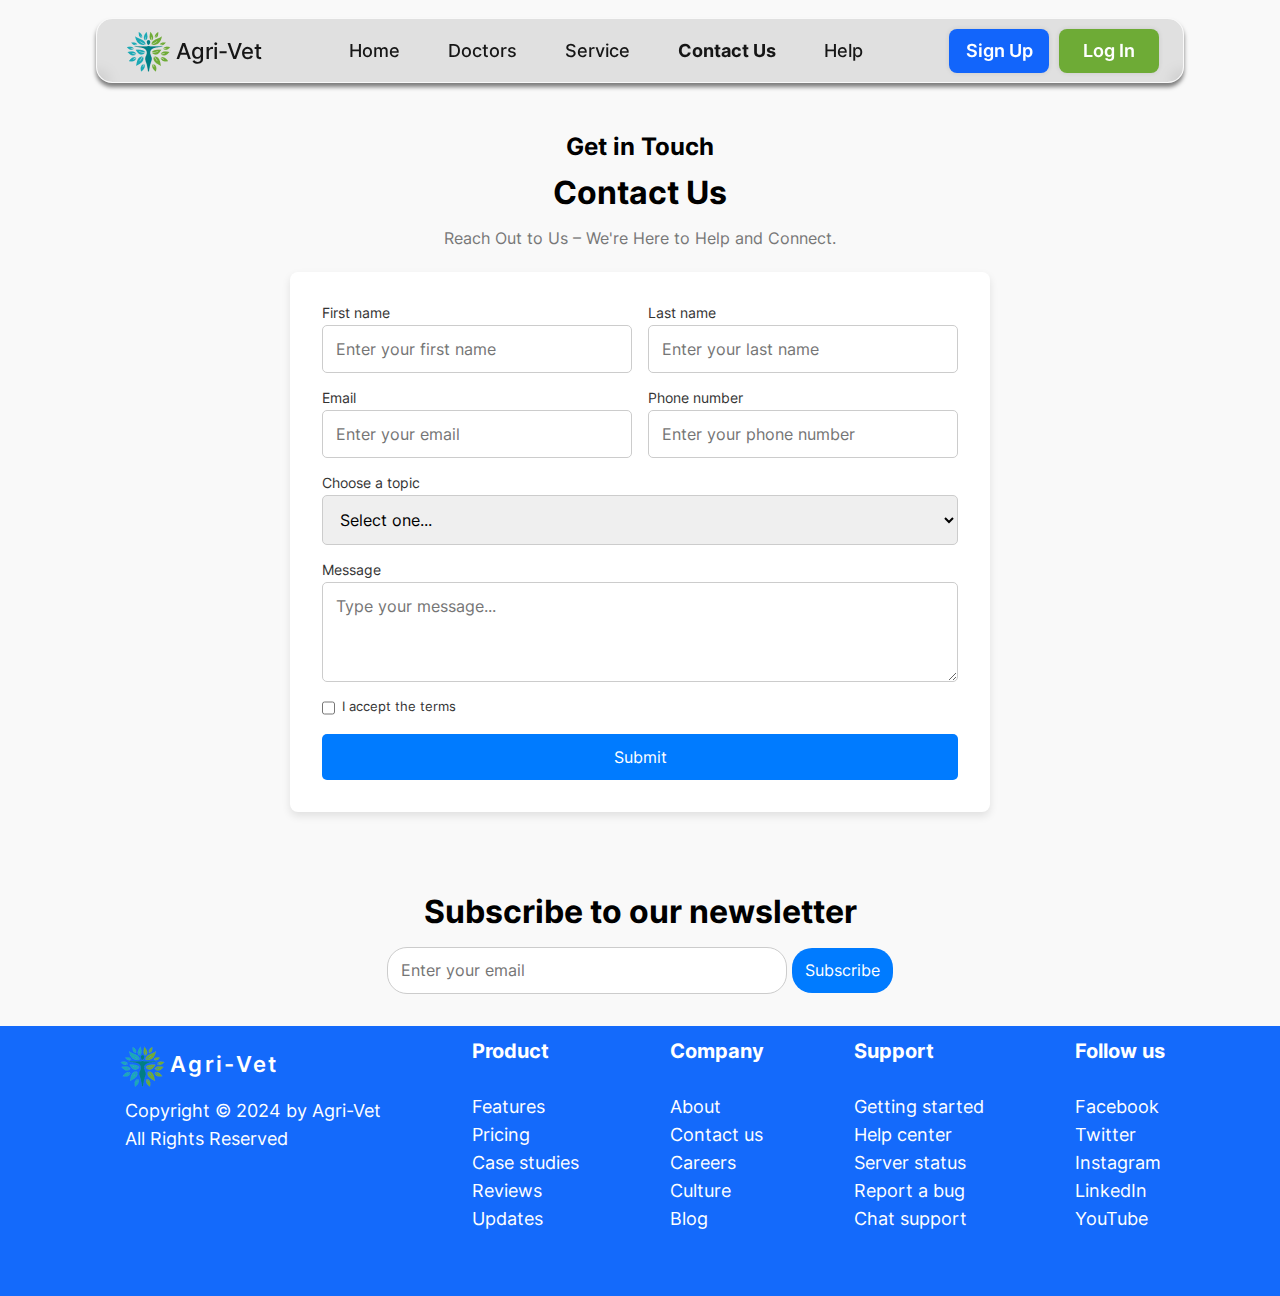
<file: contact.html>
<!DOCTYPE html>
<html lang="en">
<head>
    <meta charset="UTF-8">
    <meta name="viewport" content="width=device-width, initial-scale=1.0">
    <title>Agri-vet</title>
    <link rel="icon" type="image/logo" href="image/Logo.png">
    <link rel="stylesheet" href="cstyle.css">
    <link rel="stylesheet" href="media.css">
</head>
<body>
    <!---------- Header Section ---------->
    <header>       
        <div class="logo">
            <img src="image/Logo.png">
            <p>Agri-Vet</p>
        </div> 
        <ul class="nav-links">
            <li><a href="index.html">Home</a></li>
            <li><a href="doctor.html">Doctors</a></li>
            <li><a href="service.html">Service</a></li>
            <li><a href="contact.html" class="active">Contact Us</a></li>
            <li><a href="help.html">Help</a></li>
            <button class="signUp_btn" onclick="redirectToPage()">Sign Up</button>
            <button class="logIn_btn" onclick="redirectToPage2()">Log In</button>
        </ul>
        <div class="nav-btn">
            <button class="signUp_btn" onclick="redirectToPage()">Sign Up</button>
            <button class="logIn_btn" onclick="redirectToPage2()">Log In</button>
        </div> 
        <div class="menu-toggle" id="menu-toggle">
            <!-- Hamburger Icon -->
            <span class="bar"></span>
            <span class="bar"></span>
            <span class="bar"></span>
        </div>  
    </header>

    <!-- Contact Form Section -->
    <section class="contact-section">
        <h2>Get in Touch</h2>
        <h1>Contact Us</h1>
        <p>Reach Out to Us – We're Here to Help and Connect.</p>
        <div class="form-container">
            <form>
                <div class="form-row form-row1">
                    <div class="form-group">
                        <label for="first-name">First name</label>
                        <input type="text" id="first-name" placeholder="Enter your first name" required>
                    </div>
                    <div class="form-group">
                        <label for="last-name">Last name</label>
                        <input type="text" id="last-name" placeholder="Enter your last name" required>
                    </div>
                </div>
                <div class="form-row form-row1">
                    <div class="form-group">
                        <label for="email">Email</label>
                        <input type="email" id="email" placeholder="Enter your email" required>
                    </div>
                    <div class="form-group">
                        <label for="phone">Phone number</label>
                        <input type="tel" id="phone" placeholder="Enter your phone number" required>
                    </div>
                </div>
                <div class="form-group">
                    <label for="topic">Choose a topic</label>
                    <select id="topic" required>
                        <option value="">Select one...</option>
                        <option value="general">General Inquiry</option>
                        <option value="support">Support</option>
                        <option value="feedback">Feedback</option>
                    </select>
                </div>
                <div class="form-group">
                    <label for="message">Message</label>
                    <textarea id="message" placeholder="Type your message..." required></textarea>
                </div>
                <div class="form-group terms">
                    <div class="terms-row">
                        <input type="checkbox" id="terms" required>
                        <label for="terms">I accept the terms</label>
                    </div>                   
                </div>
                <button type="submit" class="submit-btn">Submit</button>
            </form>
        </div>
        <div class="newsletter">
            <h1>Subscribe to our newsletter</h1>
            <div class="newsletter-form">
                <input type="email" id="email" placeholder="Enter your email" required>
                <button type="submit" class="submit-btn">Subscribe</button>
            </div>
        </div>
    </section>

    <!---------- Footer Section ---------->
    <footer>
        <div class="footer-container">
            <div class="footer-div1">
                <div class="footer-logo">
                    <img src="image/Logo.png"><h5>Agri-Vet</h5>
                </div>
                <div class="copyright">
                    <p>Copyright &copy; 2024 by Agri-Vet</p>
                    <p>All Rights Reserved</p>
                </div>  
            </div>
            <div class="footer-div1">
                <h6>Product</h6>
                <div>
                    <a href="">Features</a>
                    <a href="">Pricing</a>
                    <a href="">Case studies</a>
                    <a href="">Reviews</a>
                    <a href="">Updates</a>
                </div>                
            </div>
            <div class="footer-div1">
                <h6>Company</h6>
                <div>
                    <a href="">About</a>
                    <a href="">Contact us</a>
                    <a href="">Careers</a>
                    <a href="">Culture</a>
                    <a href="">Blog</a>
                </div>
            </div>
            <div class="footer-div1">
                <h6>Support</h6>
                <div>
                    <a href="">Getting started</a>
                    <a href="">Help center</a>
                    <a href="">Server status</a>
                    <a href="">Report a bug</a>
                    <a href="">Chat support</a>
                </div>
            </div>
            <div class="footer-div1">
                <h6>Follow us</h6>
                <div>
                    <a href="">Facebook</a>
                    <a href="">Twitter</a>
                    <a href="">Instagram</a>
                    <a href="">LinkedIn</a>
                    <a href="">YouTube</a>
                </div>
            </div>
        </div>       
    </footer>

    <script src="script.js"></script>
</body>
</html>
</file>
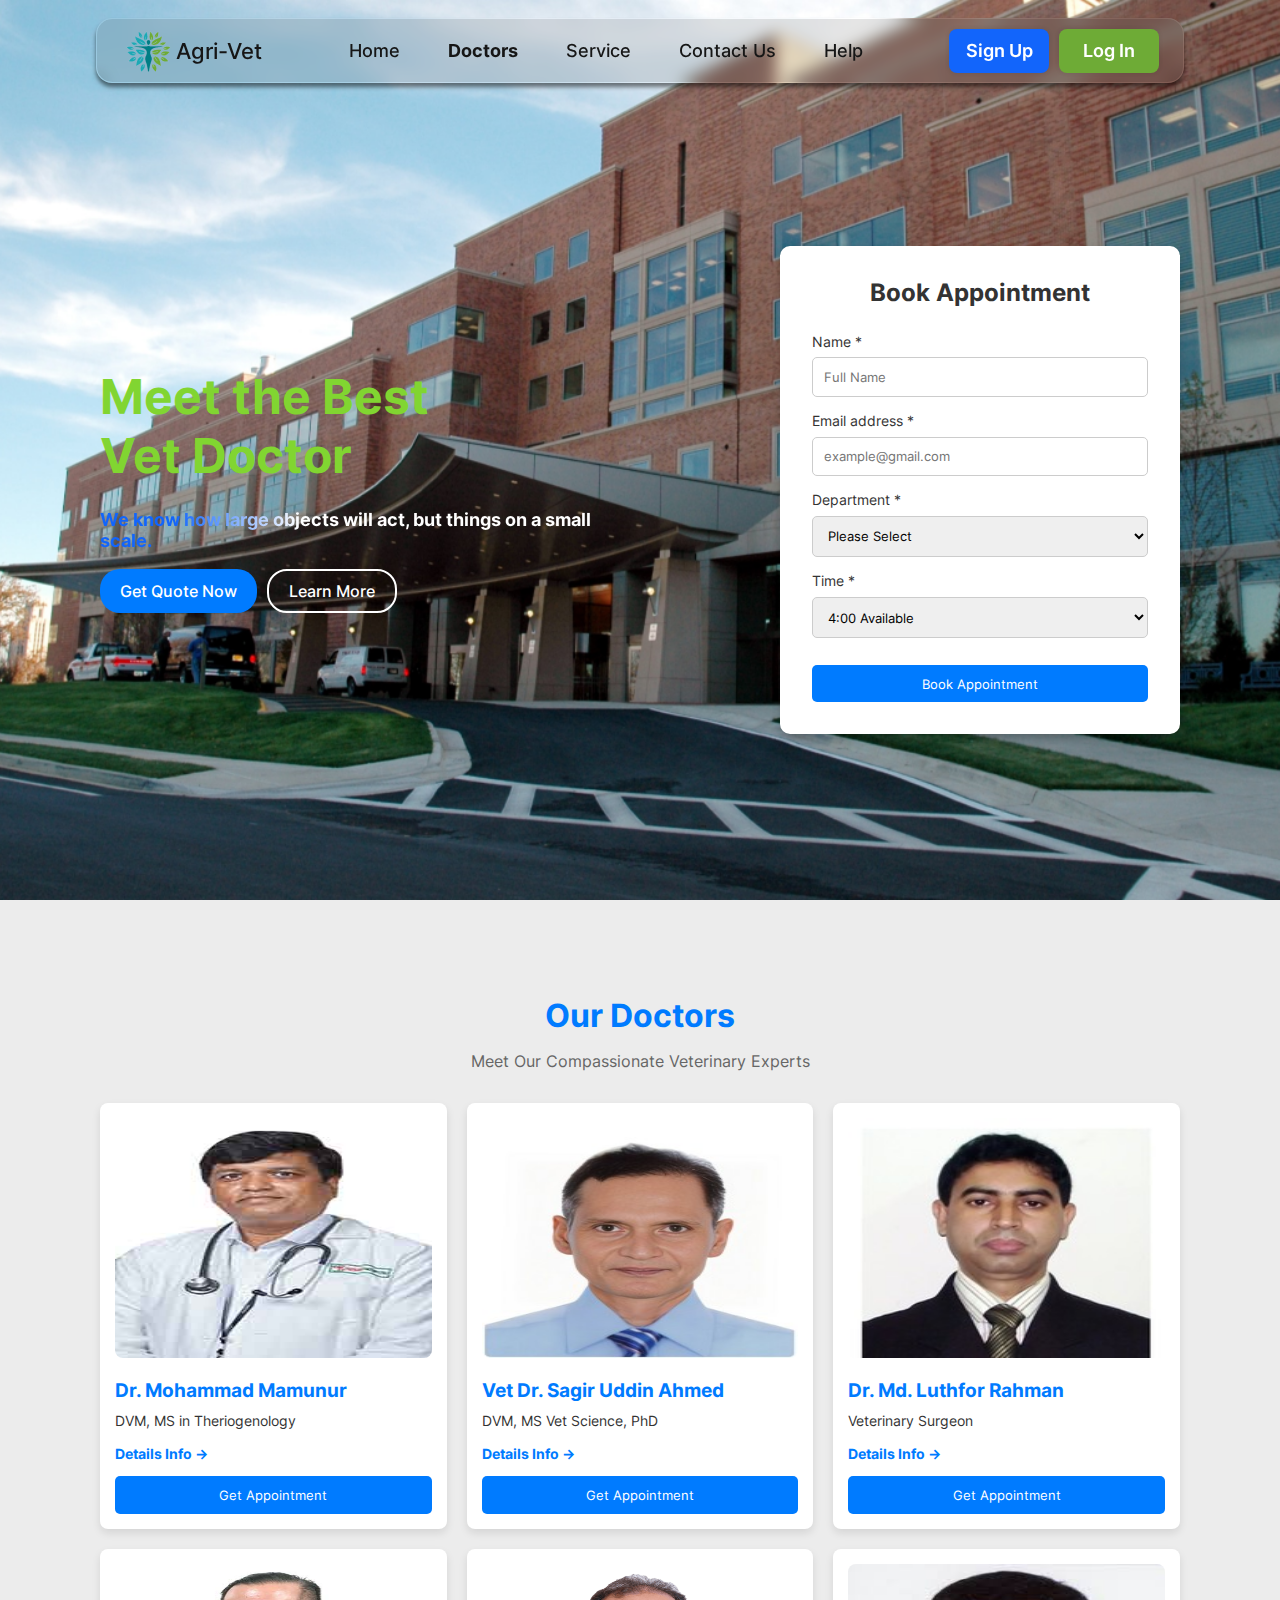
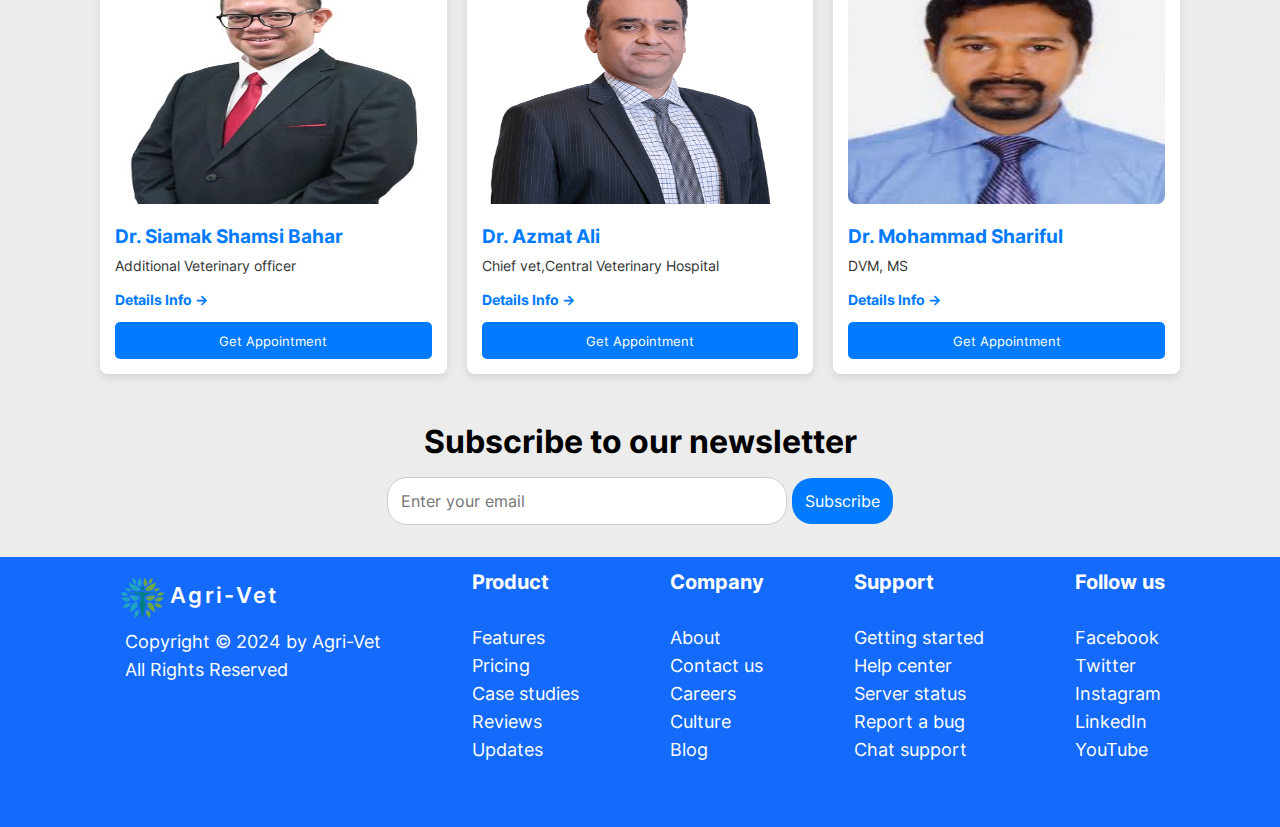
<file: doctor.html>
<!DOCTYPE html>
<html lang="en">
<head>
    <meta charset="UTF-8">
    <meta name="viewport" content="width=device-width, initial-scale=1.0">
    <title>Agri-vet</title>
    <link rel="icon" type="image/logo" href="image/Logo.png">
    <link rel="stylesheet" href="doctor.css">
    <link rel="stylesheet" href="media.css">
</head>
<body>
    <!---------- Header Section ---------->
    <header>       
        <div class="logo">
            <img src="image/Logo.png">
            <p>Agri-Vet</p>
        </div> 
        <ul class="nav-links">
            <li><a href="index.html">Home</a></li>
            <li><a href="doctor.html" class="active">Doctors</a></li>
            <li><a href="service.html">Service</a></li>
            <li><a href="contact.html">Contact Us</a></li>
            <li><a href="help.html">Help</a></li>
            <button class="signUp_btn" onclick="redirectToPage()">Sign Up</button>
            <button class="logIn_btn" onclick="redirectToPage2()">Log In</button>
        </ul>
        <div class="nav-btn">
            <button class="signUp_btn" onclick="redirectToPage()">Sign Up</button>
            <button class="logIn_btn" onclick="redirectToPage2()">Log In</button>
        </div> 
        <div class="menu-toggle" id="menu-toggle">
            <!-- Hamburger Icon -->
            <span class="bar"></span>
            <span class="bar"></span>
            <span class="bar"></span>
        </div>  
    </header>
    
    <div class="container">
        <div class="content">
            <h1>Meet the Best<br>Vet Doctor</h1>
            <p class="gradient-text">We know how large objects will act, but things on a small scale.</p>
            <div class="buttons">
                <button class="quote-btn">Get Quote Now</button>
                <button class="learn-btn">Learn More</button>
            </div>
        </div>
        <div class="appointment-form">
            <h2>Book Appointment</h2>
            <form>
                <label for="fname">Name *</label>
                <input type="text" id="name" placeholder="Full Name" required>
                
                <label for="email">Email address *</label>
                <input type="email" id="email" placeholder="example@gmail.com" required>
                
                <label for="department">Department *</label>
                <select id="department" required>
                    <option value="">Please Select</option>
                    <option value="surgery">Surgery</option>
                    <option value="consultation">Consultation</option>
                </select>
                
                <label for="time">Time *</label>
                <select id="time" required>
                    <option value="4pm">4:00 Available</option>
                    <option value="5pm">5:00 Available</option>
                </select>
                
                <button type="submit" class="appointment-btn">Book Appointment</button>
            </form>
        </div>
    </div>
    <section class="services">
        <h2>Our Doctors</h2>
        <p>Meet Our Compassionate Veterinary Experts</p>

        <div class="card-container">
            <div class="dcard">
                <img src="image/Doctors/Dr_Mamunur.jpg" alt="">
                <h3>Dr. Mohammad Mamunur</h3>
                <p>DVM, MS in Theriogenology</p>
                <a href="#">Details Info →</a>
                <button type="submit" class="appointment-btn">Get Appointment</button>
            </div>
            <div class="dcard">
                <img src="image/Doctors/Vet Dr. Sagir Uddin Ahmed.jpg" alt="Diabetes">
                <h3>Vet Dr. Sagir Uddin Ahmed</h3>
                <p>DVM, MS Vet Science, PhD</p>
                <a href="#">Details Info →</a>
                <button type="submit" class="appointment-btn">Get Appointment</button>
            </div>
            <div class="dcard">
                <img src="image/Doctors/Dr. Md. Luthfor Rahman.jpg" alt="Kidney disease">
                <h3>Dr. Md. Luthfor Rahman</h3>
                <p>Veterinary Surgeon</p>
                <a href="#">Details Info →</a>
                <button type="submit" class="appointment-btn">Get Appointment</button>
            </div>
            <div class="dcard">
                <img src="image/Doctors/dr-shams-amir.jpg" alt="Mastitis in cattle">
                <h3>Dr. Siamak Shamsi Bahar</h3>
                <p>Additional Veterinary officer</p>
                <a href="#">Details Info →</a>
                <button type="submit" class="appointment-btn">Get Appointment</button>
            </div>
            <div class="dcard">
                <img src="image/Doctors/dr-azmat-ali.png" alt="Bluetongue">
                <h3>Dr. Azmat Ali</h3>
                <p>Chief vet,Central Veterinary Hospital</p>
                <a href="#">Details Info →</a>
                <button type="submit" class="appointment-btn">Get Appointment</button>
            </div>
            <div class="dcard">
                <img src="image/Doctors/Dr. Mohammad Shariful Haque.jpg" alt="">
                <h3>Dr. Mohammad Shariful</h3>
                <p>DVM, MS</p>
                <a href="#">Details Info →</a>
                <button type="submit" class="appointment-btn">Get Appointment</button>
            </div>
        </div>
    </section>

    <section>
        <div class="newsletter">
            <h1>Subscribe to our newsletter</h1>
            <div class="newsletter-form">
                <input type="email" id="email" placeholder="Enter your email" required>
                <button type="submit">Subscribe</button>
            </div>
        </div>
    </section>
    

    <!---------- Footer Section ---------->
    <footer>
        <div class="footer-container">
            <div class="footer-div1">
                <div class="footer-logo">
                    <img src="image/Logo.png"><h5>Agri-Vet</h5>
                </div>
                <div class="copyright">
                    <p>Copyright &copy; 2024 by Agri-Vet</p>
                    <p>All Rights Reserved</p>
                </div>  
            </div>
            <div class="footer-div1">
                <h6>Product</h6>
                <div>
                    <a href="">Features</a>
                    <a href="">Pricing</a>
                    <a href="">Case studies</a>
                    <a href="">Reviews</a>
                    <a href="">Updates</a>
                </div>                
            </div>
            <div class="footer-div1">
                <h6>Company</h6>
                <div>
                    <a href="">About</a>
                    <a href="">Contact us</a>
                    <a href="">Careers</a>
                    <a href="">Culture</a>
                    <a href="">Blog</a>
                </div>
            </div>
            <div class="footer-div1">
                <h6>Support</h6>
                <div>
                    <a href="">Getting started</a>
                    <a href="">Help center</a>
                    <a href="">Server status</a>
                    <a href="">Report a bug</a>
                    <a href="">Chat support</a>
                </div>
            </div>
            <div class="footer-div1">
                <h6>Follow us</h6>
                <div>
                    <a href="">Facebook</a>
                    <a href="">Twitter</a>
                    <a href="">Instagram</a>
                    <a href="">LinkedIn</a>
                    <a href="">YouTube</a>
                </div>
            </div>
        </div>       
    </footer>

    <script src="script.js"></script>
</body>
</html>
</file>
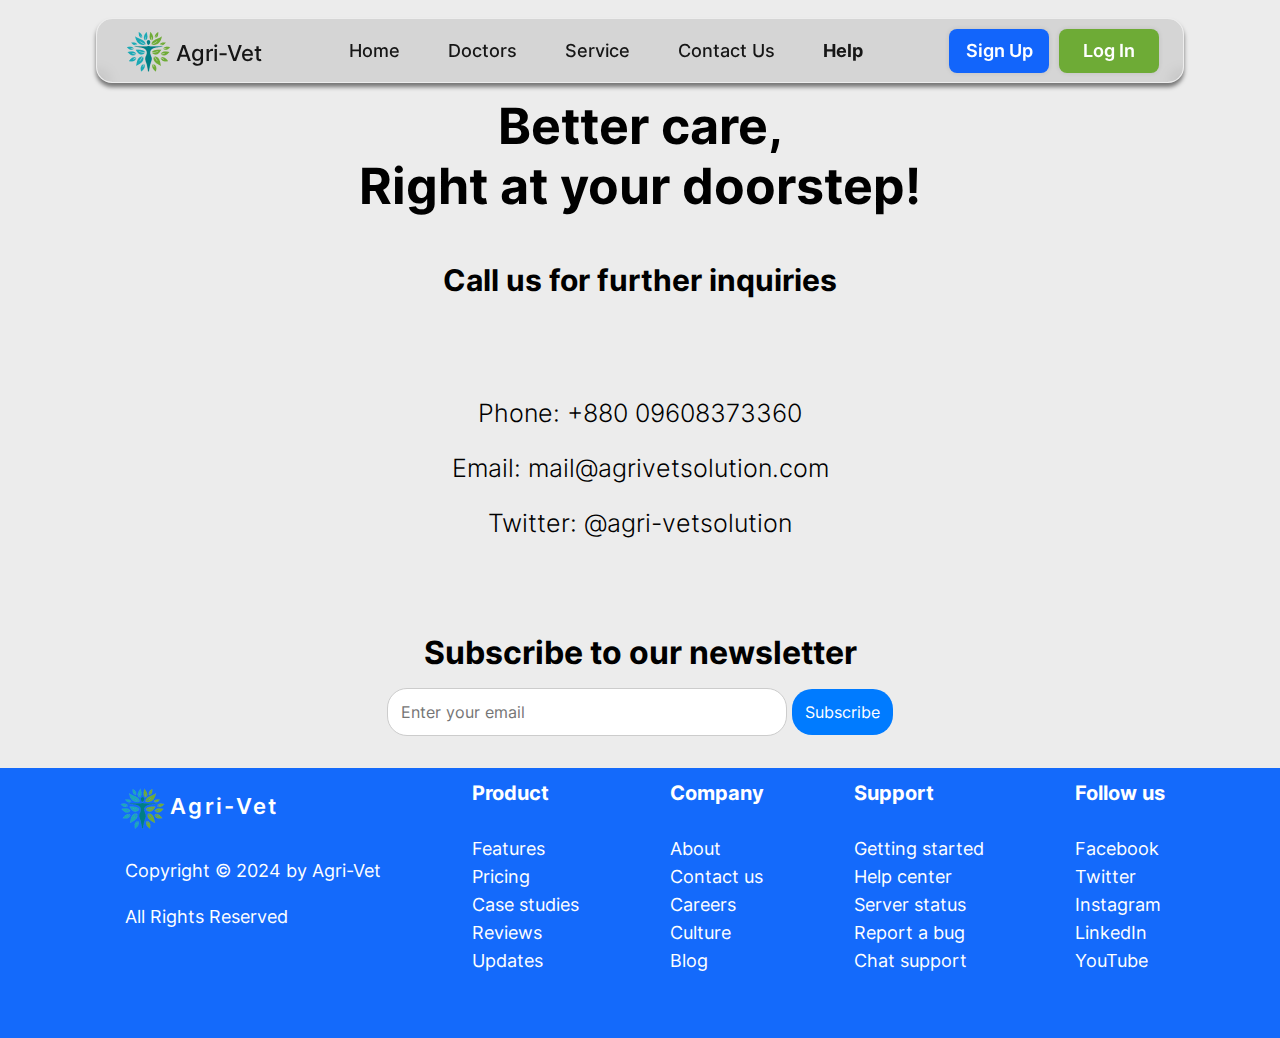
<file: help.html>
<!DOCTYPE html>
<html lang="en">
<head>
    <meta charset="UTF-8">
    <meta name="viewport" content="width=device-width, initial-scale=1.0">
    <title>Agri-vet</title>
    <link rel="icon" type="image/logo" href="image/Logo.png">
    <link rel="stylesheet" href="hstyle.css">
    <link rel="stylesheet" href="media.css">
</head>
<body>
    <!---------- Header Section ---------->
    <header>       
        <div class="logo">
            <img src="image/Logo.png">
            <p>Agri-Vet</p>
        </div> 
        <ul class="nav-links">
            <li><a href="index.html">Home</a></li>
            <li><a href="doctor.html">Doctors</a></li>
            <li><a href="service.html">Service</a></li>
            <li><a href="contact.html">Contact Us</a></li>
            <li><a href="help.html" class="active">Help</a></li>
            <button class="signUp_btn" onclick="redirectToPage()">Sign Up</button>
            <button class="logIn_btn" onclick="redirectToPage2()">Log In</button>
        </ul>
        <div class="nav-btn">
            <button class="signUp_btn" onclick="redirectToPage()">Sign Up</button>
            <button class="logIn_btn" onclick="redirectToPage2()">Log In</button>
        </div> 
        <div class="menu-toggle" id="menu-toggle">
            <!-- Hamburger Icon -->
            <span class="bar"></span>
            <span class="bar"></span>
            <span class="bar"></span>
        </div>  
    </header>

    <section>
        <div class="help container">
            <h1>Better care,<br>Right at your doorstep!</h1>
            <h2>Call us for further inquiries</h2>
            <h3>Phone: +880 09608373360</h3>
            <p>Email: mail@agrivetsolution.com</p>
            <p>Twitter: @agri-vetsolution</p>
            <div class="newsletter">
                <h1>Subscribe to our newsletter</h1>
                <div class="newsletter-form">
                    <input type="email" id="email" placeholder="Enter your email" required>
                    <button type="submit" class="submit-btn">Subscribe</button>
                </div>
            </div>
        </div>
    </section>

    <!---------- Footer Section ---------->
    <footer>
        <div class="footer-container">
            <div class="footer-div1">
                <div class="footer-logo">
                    <img src="image/Logo.png"><h5>Agri-Vet</h5>
                </div>
                <div class="copyright">
                    <p>Copyright &copy; 2024 by Agri-Vet</p>
                    <p>All Rights Reserved</p>
                </div>  
            </div>
            <div class="footer-div1">
                <h6>Product</h6>
                <div>
                    <a href="">Features</a>
                    <a href="">Pricing</a>
                    <a href="">Case studies</a>
                    <a href="">Reviews</a>
                    <a href="">Updates</a>
                </div>                
            </div>
            <div class="footer-div1">
                <h6>Company</h6>
                <div>
                    <a href="">About</a>
                    <a href="">Contact us</a>
                    <a href="">Careers</a>
                    <a href="">Culture</a>
                    <a href="">Blog</a>
                </div>
            </div>
            <div class="footer-div1">
                <h6>Support</h6>
                <div>
                    <a href="">Getting started</a>
                    <a href="">Help center</a>
                    <a href="">Server status</a>
                    <a href="">Report a bug</a>
                    <a href="">Chat support</a>
                </div>
            </div>
            <div class="footer-div1">
                <h6>Follow us</h6>
                <div>
                    <a href="">Facebook</a>
                    <a href="">Twitter</a>
                    <a href="">Instagram</a>
                    <a href="">LinkedIn</a>
                    <a href="">YouTube</a>
                </div>
            </div>
        </div>       
    </footer>

    <script src="script.js"></script>
</body>
</html>
</file>
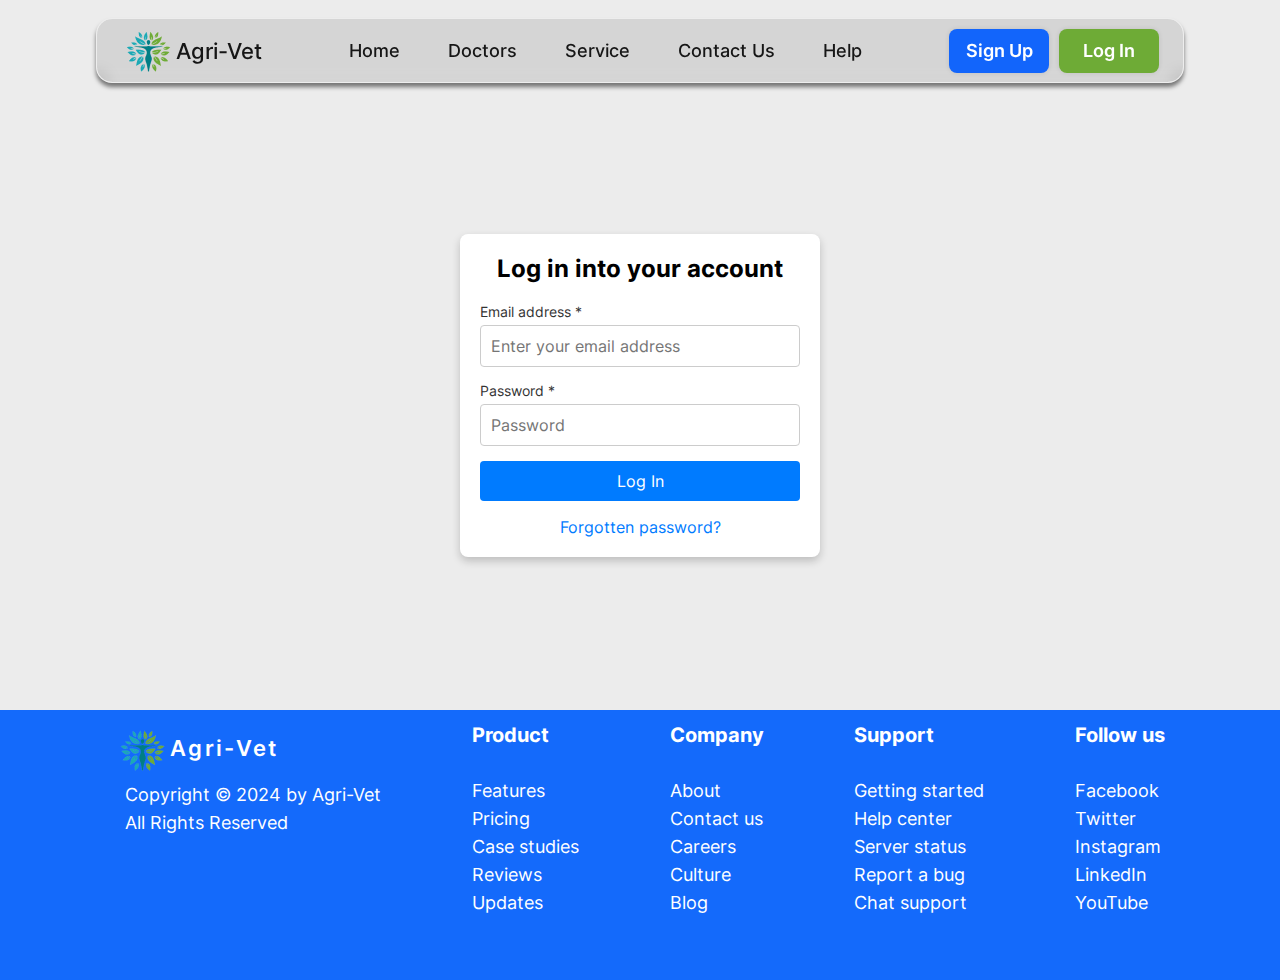
<file: login.html>
<!DOCTYPE html>
<html lang="en">
<head>
    <meta charset="UTF-8">
    <meta name="viewport" content="width=device-width, initial-scale=1.0">
    <title>Log In</title>
    <link rel="icon" type="image/logo" href="image/Logo.png">
    <link rel="stylesheet" href="login.css">
    <link rel="stylesheet" href="media.css">
</head>
<body>
    <!---------- Header Section ---------->
    <header>       
        <div class="logo">
            <img src="image/Logo.png">
            <p>Agri-Vet</p>
        </div> 
        <ul class="nav-links">
            <li><a href="index.html">Home</a></li>
            <li><a href="doctor.html">Doctors</a></li>
            <li><a href="service.html">Service</a></li>
            <li><a href="contact.html">Contact Us</a></li>
            <li><a href="help.html">Help</a></li>
            <button class="signUp_btn" onclick="redirectToPage()">Sign Up</button>
            <button class="logIn_btn" onclick="redirectToPage2()">Log In</button>
        </ul>
        <div class="nav-btn">
            <button class="signUp_btn" onclick="redirectToPage()">Sign Up</button>
            <button class="logIn_btn" onclick="redirectToPage2()">Log In</button>
        </div> 
        <div class="menu-toggle" id="menu-toggle">
            <!-- Hamburger Icon -->
            <span class="bar"></span>
            <span class="bar"></span>
            <span class="bar"></span>
        </div>  
    </header>

    <div class="align">
        <div class="login-container">
            <form class="login-form">
                <h2>Log in into your account</h2>
                <label for="email">Email address *</label>
                <input type="email" id="email" placeholder="Enter your email address" required>           
                <label for="password">Password *</label>
                <input type="password" id="password" placeholder="Password" required>           
                <button type="submit" class="next-button">Log In</button>           
                <a href="" class="link">Forgotten password?</a>
            </form>
        </div>
    </div>

    <!---------- Footer Section ---------->
    <footer>
        <div class="footer-container">
            <div class="footer-div1">
                <div class="footer-logo">
                    <img src="image/Logo.png"><h5>Agri-Vet</h5>
                </div>
                <div class="copyright">
                    <p>Copyright &copy; 2024 by Agri-Vet</p>
                    <p>All Rights Reserved</p>
                </div>  
            </div>
            <div class="footer-div1">
                <h6>Product</h6>
                <div>
                    <a href="">Features</a>
                    <a href="">Pricing</a>
                    <a href="">Case studies</a>
                    <a href="">Reviews</a>
                    <a href="">Updates</a>
                </div>                
            </div>
            <div class="footer-div1">
                <h6>Company</h6>
                <div>
                    <a href="">About</a>
                    <a href="">Contact us</a>
                    <a href="">Careers</a>
                    <a href="">Culture</a>
                    <a href="">Blog</a>
                </div>
            </div>
            <div class="footer-div1">
                <h6>Support</h6>
                <div>
                    <a href="">Getting started</a>
                    <a href="">Help center</a>
                    <a href="">Server status</a>
                    <a href="">Report a bug</a>
                    <a href="">Chat support</a>
                </div>
            </div>
            <div class="footer-div1">
                <h6>Follow us</h6>
                <div>
                    <a href="">Facebook</a>
                    <a href="">Twitter</a>
                    <a href="">Instagram</a>
                    <a href="">LinkedIn</a>
                    <a href="">YouTube</a>
                </div>
            </div>
        </div>
    </footer>

    <script src="script.js"></script>
</body>
</html>
</file>
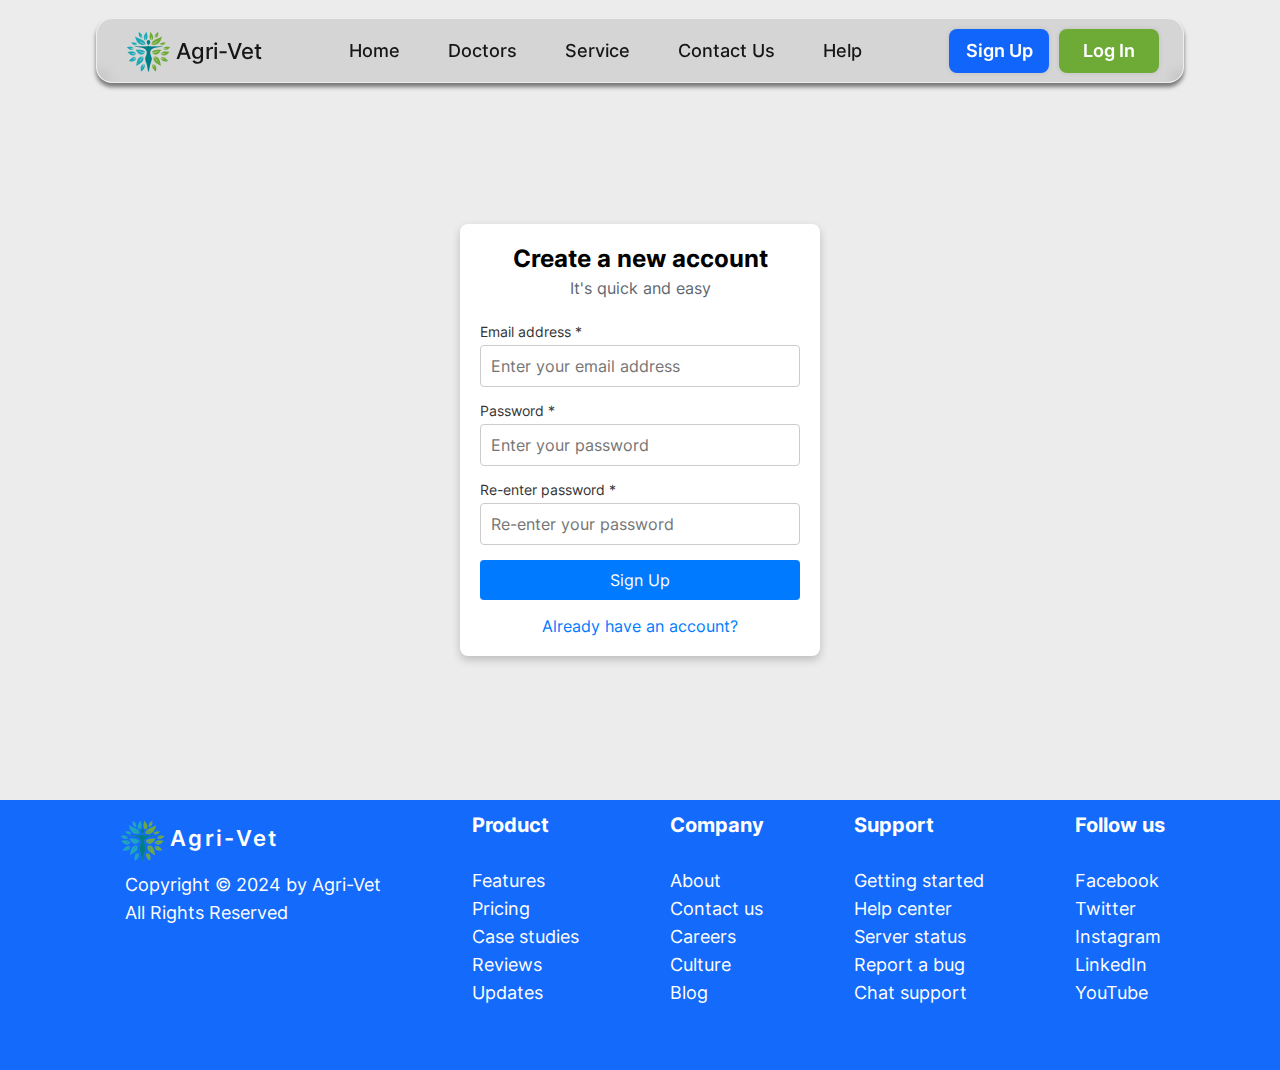
<file: signup.html>
<!DOCTYPE html>
<html lang="en">
<head>
    <meta charset="UTF-8">
    <meta name="viewport" content="width=device-width, initial-scale=1.0">
    <title>Sign Up</title>
    <link rel="icon" type="image/logo" href="image/Logo.png">
    <link rel="stylesheet" href="signup.css">
    <link rel="stylesheet" href="media.css">
</head>
<body>
    <!---------- Header Section ---------->
    <header>       
        <div class="logo">
            <img src="image/Logo.png">
            <p>Agri-Vet</p>
        </div> 
        <ul class="nav-links">
            <li><a href="index.html">Home</a></li>
            <li><a href="doctor.html">Doctors</a></li>
            <li><a href="service.html">Service</a></li>
            <li><a href="contact.html">Contact Us</a></li>
            <li><a href="help.html">Help</a></li>
            <button class="signUp_btn" onclick="redirectToPage()">Sign Up</button>
            <button class="logIn_btn" onclick="redirectToPage2()">Log In</button>
        </ul>
        <div class="nav-btn">
            <button class="signUp_btn" onclick="redirectToPage()">Sign Up</button>
            <button class="logIn_btn" onclick="redirectToPage2()">Log In</button>
        </div> 
        <div class="menu-toggle" id="menu-toggle">
            <!-- Hamburger Icon -->
            <span class="bar"></span>
            <span class="bar"></span>
            <span class="bar"></span>
        </div>  
    </header>

    <div class="align">
    <div class="login-container">
        <form class="login-form">
            <h2>Create a new account</h2>
            <p>It's quick and easy</p>
            <label for="email">Email address *</label>
            <input type="email" id="email" placeholder="Enter your email address" required>
            
            <label for="password">Password *</label>
            <input type="password" id="password" placeholder="Enter your password" required>
            
            <label for="retype-password">Re-enter password *</label>
            <input type="password" id="retype-password" placeholder="Re-enter your password" required>
            
            <button type="submit" class="next-button">Sign Up</button>
            <a href="login.html" class="link">Already have an account?</a>        
        </form>
    </div>
</div>

    <!---------- Footer Section ---------->
    <footer>
        <div class="footer-container">
            <div class="footer-div1">
                <div class="footer-logo">
                    <img src="image/Logo.png"><h5>Agri-Vet</h5>
                </div>
                <div class="copyright">
                    <p>Copyright &copy; 2024 by Agri-Vet</p>
                    <p>All Rights Reserved</p>
                </div>  
            </div>
            <div class="footer-div1">
                <h6>Product</h6>
                <div>
                    <a href="">Features</a>
                    <a href="">Pricing</a>
                    <a href="">Case studies</a>
                    <a href="">Reviews</a>
                    <a href="">Updates</a>
                </div>                
            </div>
            <div class="footer-div1">
                <h6>Company</h6>
                <div>
                    <a href="">About</a>
                    <a href="">Contact us</a>
                    <a href="">Careers</a>
                    <a href="">Culture</a>
                    <a href="">Blog</a>
                </div>
            </div>
            <div class="footer-div1">
                <h6>Support</h6>
                <div>
                    <a href="">Getting started</a>
                    <a href="">Help center</a>
                    <a href="">Server status</a>
                    <a href="">Report a bug</a>
                    <a href="">Chat support</a>
                </div>
            </div>
            <div class="footer-div1">
                <h6>Follow us</h6>
                <div>
                    <a href="">Facebook</a>
                    <a href="">Twitter</a>
                    <a href="">Instagram</a>
                    <a href="">LinkedIn</a>
                    <a href="">YouTube</a>
                </div>
            </div>
        </div>
    </footer>

    <script src="script.js"></script>
</body>
</html>
</file>
<file: cstyle.css>
@font-face{
    font-family: Inter;
    src: url(fonts/Inter-VariableFont_slnt\,wght.ttf);
}

:root{
    --primary-color: #A41045;
    --secondary-color: #892066;
    --secondary-pink: #E52996;
    --secondary-blue: #18457C;
    --primary-black: #0A0C10;
    --Neutral-Colors-White: #FFF;
    --gray : #424345;
    --white : #FFFFFF;
    --Color: #161616;
}

*{
    margin: 0;
    padding: 0;
    box-sizing: border-box;
    font-family: Inter;
    text-decoration: none;
    list-style: none;
}

body{
    background-color: #ECECEC;
}

html{
    scroll-behavior: smooth;
}

button{
    border: none;
    cursor: pointer;
}

.logo{
    height: auto;
    display: flex;
}

.logo p{
    color: #161616;
    font-family: Inter;
    font-size: 22px;
    font-style: normal;
    font-weight: 500;
    line-height: 20px;
    align-items: center;
    text-wrap: nowrap;
    margin-top: 15px;
}

ul{
    display: flex;
    align-items: center;
    gap: 48px;
    text-wrap: nowrap;
}

header li a{
    color: #161616;
    font-size: 18px;
    font-style: normal;
    font-weight: 500;
    line-height: 20px;
    transition: 0.5s;
}

header li a:hover{
    color: #161616;
    font-size: 18px;
    font-weight: 700;
    line-height: 20px;
    transition: 0.5s ease;
}

.nav-btn{
    display: flex;
    gap: 10px;
}

.nav-links button{
    display: none;
}

.signUp_btn{
    width: 100px;
    display: flex;
    padding: 12px 10px;
    justify-content: center;
    align-items: center;
    gap: 24px;
    text-decoration: none;
    border-radius: 8px;
    background:  #1265fb;
    color: #ffffff;
    font-family: Inter;
    font-size: 18px;
    font-style: normal;
    font-weight: 600;
    line-height: 20px;
    box-shadow: 0px 0px 5px rgba(0, 0, 0, 0.10)
}

.signUp_btn:hover{
    background: #ffffff;
    color: #1265fb;
    transition: 0.5s ease-in;

}

.logIn_btn{
    width: 100px;
    display: flex;
    padding: 12px 10px;
    justify-content: center;
    align-items: center;
    gap: 24px;
    text-decoration: none;
    border-radius: 8px;
    background: #6eab36;
    color: #ffffff;
    font-family: Inter;
    font-size: 18px;
    font-style: normal;
    font-weight: 600;
    line-height: 20px;
    box-shadow: 0px 0px 5px rgba(0, 0, 0, 0.10)
}

.logIn_btn:hover{
    background: #ffffff;
    color: #6eab36;
    transition: 0.5s ease-in;
    
}


header {
    margin: 0 auto; /* Centers the header */
    padding-left: 24px;
    padding-right: 24px;
    position: fixed;
    top: 0;
    left: 0;
    right: 0;
    z-index: 1000;
    width: 85%; /* Adjust width to control size */
    max-width: 1700px; /* Optional max width for larger screens */
    height: 65px;
    display: flex;
    justify-content: space-between;
    overflow: hidden;
    align-items: center;
    border-radius: 16px;
    border: 1px solid rgba(255, 255, 255, 0.06);
    background: rgba(255, 255, 255, 0.04);
    box-shadow: 0px 4px 4px 0px rgba(0, 0, 0, 0.50);
    backdrop-filter: blur(8px);
    margin-top: 2vh;
}

header::before{
    content: '';
    position: absolute;
    top: 0;
    left: 0;
    width: 100%;
    height: 100%;
    background: rgb(0, 0, 0, .1);
    backdrop-filter: blur(8px);
    z-index: -1;
}
header::after{
    content: '';
    position: absolute;
    top: 0;
    left: -150%;
    width: 100%;
    height: 100%;
    background: linear-gradient(90deg, transparent, rgb(255, 255, 255, .4), transparent);
    transition: .5s;
}

header:hover::after{
    left:150%
}

/* Mobile Menu */
.menu-toggle {
    display: none;
    flex-direction: column;
    cursor: pointer;
    z-index: 10; /* Ensure it stays above the menu */
}
  
.menu-toggle .bar {
    background-color: black;
    height: 3px;
    width: 25px;
    margin: 3px 0;
    transition: all 0.3s ease-in-out;
}
.menu-toggle.is-active .bar:nth-child(1) {
    transform: rotate(45deg) translate(5px, 5px);
}
  
.menu-toggle.is-active .bar:nth-child(2) {
    opacity: 0;
}
  
.menu-toggle.is-active .bar:nth-child(3) {
    transform: rotate(-45deg) translate(5px, -5px);
}


/* Contact Section */
header li .active{
    font-weight: bold;
}

.contact-section {
    text-align: center;
    padding: 2em;
    background-color: #f9f9f9;
    width: 100%;
    align-items: center;
    justify-content: center;
    display: flex;
    flex-direction: column;
}

.contact-section h1 {
    font-size: 2em;
    margin-bottom: 0.5em;
}

.contact-section h2 {
    padding-top: 100px;
    margin-bottom: 0.5em;
}

.contact-section p {
    color: #777;
    margin-bottom: 1.5em;
}

.form-container {
    background-color: #ffffff;
    padding: 2em;
    border-radius: 8px;
    box-shadow: 0 4px 8px rgba(0, 0, 0, 0.1);
    width: 100%;
    max-width: 700px;
    align-items: center;
    justify-content: center;
    display: flex;
}

form {
    display: flex;
    flex-direction: column;
    gap: 1em;
    width: 100%;
}

.form-row {
    display: flex;
    gap: 1em;
}

.form-group {
    flex: 1;
    display: flex;
    flex-direction: column;
}

.form-group label {
    margin-bottom: 0.3em;
    color: #333;
    font-size: 0.9em;
    text-align: left;
}

.form-group input,
.form-group select,
.form-group textarea {
    padding: 0.8em;
    border: 1px solid #ccc;
    border-radius: 5px;
    font-size: 1em;
    outline: none;
}

.form-group input:focus,
.form-group select:focus,
.form-group textarea:focus {
    border-color: #007bff;
}

textarea {
    resize: vertical;
    min-height: 100px;
}

.terms {
    display: inline-flex;
    align-items: left;
    font-size: 0.9em;
    color: #333;
    
}

.terms input {
    margin-right: 0.5em;
}

.terms-row{
    display: inline-flex;
}

.submit-btn {
    background-color: #007bff;
    color: white;
    padding: 0.8em;
    border: none;
    border-radius: 5px;
    font-size: 1em;
    cursor: pointer;
}

.submit-btn:hover {
    background-color: white;
    transition: 0.5s ease-in;
    color: #007bff;
    border: 2px solid #007bff;
}

.newsletter{
    display: flex;
    flex-direction: column;
}

.newsletter h1{
    margin-top: 2.5em;
}

.newsletter input{
    padding: 0.8em;
    border: 1px solid #ccc;
    border-radius: 20px;
    font-size: 1em;
    outline: none;
    width: 25em;
}

.newsletter button{
    border-radius: 20px;
    background-color: #007bff;
    color: white;
    padding: 0.8em;
    border: none;
    font-size: 1em;
    cursor: pointer;
}

.newsletter button:hover{
    background-color: white;
    transition: 0.5s ease-in;
    color: #007bff;
    border: 2px solid #007bff;
}


/*---------- Footer Section ----------*/
footer {
    width: 100%;
    max-width: 1700px;    
}

.footer-container {
    background-color: #146AFB;
    display: flex;
    flex-wrap: wrap;
    overflow: hidden;
    flex-direction: row;
    justify-content: space-between;
    padding-bottom: 3em;
    padding-left: 100px;
    padding-right: 100px;
}

.footer-div1{
    border-radius: 8px;
    overflow: hidden;
    padding: 15px;
    text-align: left;
    transition: transform 0.2s;
}

.footer-logo{
    display: flex;
}

.footer-logo img{
    width: 55px;
    height: 50px;
    box-shadow: 0px 0px 0px 0px rgba(255, 255, 255, 0.58);
}

.footer-logo h5{
    color: #FFF;
    text-align: center;
    font-size: 22px;
    font-style: normal;
    font-weight: 600;
    line-height: normal;
    letter-spacing: 2.34px;
    padding-top: 10px;
    padding-bottom: 20px;
}

.copyright p{
    padding-left: 10px;   
}

.footer-div1 p{
    color: #FFF;
    font-family: Inter;
    text-align: left;
    font-size: 18px;
    font-style: normal;
    font-weight: 400;
    line-height: 28px;
}

.footer-div1 h6{
    color: #FFF;
    font-size: 20px;
    font-style: normal;
    font-weight: 700;
    line-height: 20px;
    padding-bottom: 32px;
}

.footer-div1 a{
    color: #FFF;
    font-family: Inter;
    text-align: left;
    font-size: 18px;
    font-style: normal;
    font-weight: 400;
    line-height: 28px;
    display: flex;
    flex-direction: column;
}
</file>
<file: media.css>
@media screen and (max-width: 1080px){
    @font-face{
        font-family: Inter;
        src: url(fonts/Inter-VariableFont_slnt\,wght.ttf);
    }
    header {
        margin: 0 auto; /* Centers the header */
        padding-left: 24px;
        padding-right: 24px;
        position: fixed;
        top: 0;
        left: 0;
        right: 0;
        z-index: 1000;
        width: 85%; /* Adjust width to control size */
        max-width: 1700px; /* Optional max width for larger screens */
        height: 65px;
        display: flex;
        overflow: visible;
        justify-content: space-between;
        align-items: center;
        border-radius: 16px;
        border: 1px solid rgba(255, 255, 255, 0.06);
        background: rgba(255, 255, 255, 0.04);
        box-shadow: 0px 4px 4px 0px rgba(0, 0, 0, 0.50);
        backdrop-filter: blur(8px);
        margin-top: 2vh;
    }

    .nav-links {
        display: none;
        flex-direction: column;
        gap: 30px;
        background-color: white;
        position: absolute;
        top: 70px;
        right: 0;
        padding: 50px 15px;
        border-radius: 50px;
        width: 300px;
        height: auto;
    }

    .nav-links button{
        display: flex;
        flex-direction: column;
    }

    .nav-btn{
        display: none;
    }

    .nav-links a {
        font-size: 26px;
    } 
    
    .nav-links.active {
        display: flex;
    }
    
    .menu-toggle {
        display: flex;
    }

    /*--------Home Page---------*/
    .home .home1 .div1{
        font-size: 0.85rem;
    }

    .home3rd{
        align-items: center;
        justify-content: center;
        text-align: center;
    }

    .home3rd .home3-div2{
        display: grid;
        width: 100%;
        row-gap: 30px;
        align-items: center;
        justify-content: center;
    }

    .home3-left{
        min-width: 0;
        max-width: 450px;
        width: 100%;
    }

    .home3-right img{
        min-width: 0;
        width: 100%;
    }

    /*--------Doctor Page----------*/
    .container {
        height: fit-content;
    }

    .content {
        max-width: 450px;
    }

    .appointment-form {
        margin-top: 2em;
        margin-bottom: 2em;
    }
}

@media screen and (max-width: 767px){
    body{
        margin: 5rem 0 0 0;
    }

    section{
        padding: 0 2rem;
    }

    /*--------Home Page----------*/
    .home .home1{
        display: grid;   
    }

    .home{
        padding:2rem;
    }

    .flex-center {
        justify-content: center;
    }

    .home1 .image-container .img-container{
        position: absolute;
    }

    .home1 .image-container img{
        position: absolute;
        
    }

    .img-container {
        width: ;
    }

    .home1 .image-container .div1{
        font-size: 0.8rem;
    }

    .div1{
        margin-bottom: 4em;
    }

    .home2{
        margin-top: 100rem;
    }

    .home3-div1{
        display: flex;
        flex-direction: column;
    }

    .home3rd{
        align-items: center;
        justify-content: center;
    }

    .card{
        font-size: 1rem;
    }

    .card img {
        height: auto;
    }

    .card2{
        padding: 1em 2em;
        font-size: 1rem;
    }

    .card2 img {
        height: auto;
    }

    .newsletter{
        text-align: center;
    }

    .newsletter-form{
        display: flex;
        flex-direction: column;
        gap: 0.5em;
        align-items: center;
        justify-content: center;
    }

    .newsletter input{
        width: 20em;
    }

    .newsletter button{
        width: fit-content;
        padding: 1rem 3rem;
        
    }

    #name, #speciality{
        width: 200px;
    }

    /*-----------Doctors Page---------*/
    .container{
        padding: 2rem 2rem;
    }

    .buttons{
        align-items: center;
        justify-content: center;
    }

    .appointment-form form{
        text-align: left;
    }

    /*-----------Service Page---------*/
    .services{
        display: flex;
        flex-direction: column;
        padding: 2rem 2rem;
    }

    .services h2{
        margin-top: 0;
    }

    /*-----------Contact Page---------*/
    .contact-section h2 {
        padding-top: 0;
    }
    .form-row1 {
        display: flex;
        flex-direction: column;
    }

    /*-----------Help Page---------*/
    .help{
        padding: 0rem;
    }

    /*--------Footer Section---------*/
    footer .footer-container {
        flex-direction: column;
        padding: 3rem 3rem;
    }
}

@media (max-width: 480px) {
     /*--------Footer Section---------*/
     footer .footer-container {
        flex-direction: column;
        padding: 3rem 3rem;
    }
}
</file>
<file: doctor.css>
@font-face{
    font-family: Inter;
    src: url(fonts/Inter-VariableFont_slnt\,wght.ttf);
}

:root{
    --primary-color: #A41045;
    --secondary-color: #892066;
    --secondary-pink: #E52996;
    --secondary-blue: #18457C;
    --primary-black: #0A0C10;
    --Neutral-Colors-White: #FFF;
    --gray : #424345;
    --white : #FFFFFF;
    --Color: #161616;
}

*{
    margin: 0;
    padding: 0;
    box-sizing: border-box;
    font-family: Inter;
    text-decoration: none;
    list-style: none;
}

body{
    background-color: #ECECEC;
}

html{
    scroll-behavior: smooth;
}

button{
    border: none;
    cursor: pointer;
}

.logo{
    height: auto;
    display: flex;
}

.logo p{
    color: #161616;
    font-family: Inter;
    font-size: 22px;
    font-style: normal;
    font-weight: 500;
    line-height: 20px;
    align-items: center;
    text-wrap: nowrap;
    margin-top: 15px;
}

ul{
    display: flex;
    align-items: center;
    gap: 48px;
    text-wrap: nowrap;
}

header li a{
    color: #161616;
    font-size: 18px;
    font-style: normal;
    font-weight: 500;
    line-height: 20px;
    transition: 0.5s;
}

header li a:hover{
    color: #161616;
    font-size: 18px;
    font-weight: 700;
    line-height: 20px;
    transition: 0.5s ease;
}

.nav-btn{
    display: flex;
    gap: 10px;
}

.nav-links button{
    display: none;
}

.signUp_btn{
    width: 100px;
    display: flex;
    padding: 12px 10px;
    justify-content: center;
    align-items: center;
    gap: 24px;
    text-decoration: none;
    border-radius: 8px;
    background:  #1265fb;
    color: #ffffff;
    font-family: Inter;
    font-size: 18px;
    font-style: normal;
    font-weight: 600;
    line-height: 20px;
    box-shadow: 0px 0px 5px rgba(0, 0, 0, 0.10)
}

.signUp_btn:hover{
    background: #ffffff;
    color: #1265fb;
    transition: 0.5s ease-in;

}

.logIn_btn{
    width: 100px;
    display: flex;
    padding: 12px 10px;
    justify-content: center;
    align-items: center;
    gap: 24px;
    text-decoration: none;
    border-radius: 8px;
    background: #6eab36;
    color: #ffffff;
    font-family: Inter;
    font-size: 18px;
    font-style: normal;
    font-weight: 600;
    line-height: 20px;
    box-shadow: 0px 0px 5px rgba(0, 0, 0, 0.10)
}

.logIn_btn:hover{
    background: #ffffff;
    color: #6eab36;
    transition: 0.5s ease-in;
    
}


header {
    margin: 0 auto; /* Centers the header */
    padding-left: 24px;
    padding-right: 24px;
    position: fixed;
    top: 0;
    left: 0;
    right: 0;
    z-index: 1000;
    width: 85%; /* Adjust width to control size */
    max-width: 1700px; /* Optional max width for larger screens */
    height: 65px;
    display: flex;
    justify-content: space-between;
    overflow: hidden;
    align-items: center;
    border-radius: 16px;
    border: 1px solid rgba(255, 255, 255, 0.06);
    background: rgba(255, 255, 255, 0.04);
    box-shadow: 0px 4px 4px 0px rgba(0, 0, 0, 0.50);
    backdrop-filter: blur(8px);
    margin-top: 2vh;
}

header::before{
    content: '';
    position: absolute;
    top: 0;
    left: 0;
    width: 100%;
    height: 100%;
    background: rgb(0, 0, 0, .1);
    backdrop-filter: blur(8px);
    z-index: -1;
}
header::after{
    content: '';
    position: absolute;
    top: 0;
    left: -150%;
    width: 100%;
    height: 100%;
    background: linear-gradient(90deg, transparent, rgb(255, 255, 255, .4), transparent);
    transition: .5s;
}

header:hover::after{
    left:150%
}

/* Mobile Menu */
.menu-toggle {
    display: none;
    flex-direction: column;
    cursor: pointer;
    z-index: 10; /* Ensure it stays above the menu */
}
  
.menu-toggle .bar {
    background-color: black;
    height: 3px;
    width: 25px;
    margin: 3px 0;
    transition: all 0.3s ease-in-out;
}
.menu-toggle.is-active .bar:nth-child(1) {
    transform: rotate(45deg) translate(5px, 5px);
}
  
.menu-toggle.is-active .bar:nth-child(2) {
    opacity: 0;
}
  
.menu-toggle.is-active .bar:nth-child(3) {
    transform: rotate(-45deg) translate(5px, -5px);
}

section {
    margin: 0 auto; /* Centers the section horizontally */
    padding-left: 100px;/* Optional padding for inner spacing */
    padding-right: 100px;
    width: 100%; /* Adjust as needed for content width */
    max-width: 1700px; /* Maximum width to prevent stretching on large screens */
}

.container {
    background: url('image/Service/Service-img1.png') no-repeat center center/cover;
    display: flex;
    flex-wrap: wrap;
    justify-content: space-between;
    align-items: center;
    width: 100%;
    padding-top: 5em;
    padding-left: 100px;
    padding-right: 100px;
    height: 100vh;
}

.content {
    max-width: 500px;
    color: white;
}

.content h1 {
    font-size: 3em;
    font-weight: bold;
    margin-bottom: 0.5em;
    color: #81d531;
}

.content p {
    font-size: 1.1em;
    margin-bottom: 1em;
}

.gradient-text{
    font-weight: bold;
    background: linear-gradient(90deg, #1265fb 15%, white 40%, white 60%);
    -webkit-background-clip: text;
    -webkit-text-fill-color: transparent;
    background-clip: text;
    color: transparent;
}

.buttons {
    display: flex;
    gap: 10px;
}

.quote-btn, .learn-btn {
    padding: 10px 20px;
    font-size: 1em;
    border: none;
    border-radius: 20px;
    cursor: pointer;
}

.quote-btn {
    background-color: #007bff;
    color: white;
    font-weight: 500;
}

.quote-btn:hover{
    color: #1265fb;
    background-color: white;
    transition: 0.5s ease-in;
}

.learn-btn {
    background-color: transparent;
    color: white;
    border: 2px solid white;
    font-weight: 500;
}

.learn-btn:hover{
    background-color: #007bff;
    color: white;
    transition: 0.5s ease-in;
    border: 2px solid #007bff;
}

.appointment-form {
    background-color: white;
    padding: 2em;
    border-radius: 10px;
    width: 100%;
    max-width: 400px;
    box-shadow: 0 4px 8px rgba(0, 0, 0, 0.2);
}

.appointment-form h2 {
    font-size: 1.5em;
    margin-bottom: 1em;
    color: #333;
    text-align: center;
}

.appointment-form label {
    font-size: 0.9em;
    color: #333;
}

.appointment-form input, .appointment-form select {
    width: 100%;
    padding: 0.8em;
    margin-top: 0.5em;
    margin-bottom: 1em;
    border: 1px solid #ccc;
    border-radius: 5px;
}

.appointment-btn {
    width: 100%;
    padding: 0.8em;
    background-color: #007bff;
    color: white;
    border: none;
    border-radius: 5px;
    cursor: pointer;
    margin-top: 1em
}

.appointment-btn:hover {
    background-color: white;
    transition: 0.5s ease-in;
    color: #007bff;
    border: 2px solid #007bff;
}

header li .active{
    font-weight: bold;
}

.services {
    text-align: center;
    max-width: 1700px;
    width: 100%;
}

.services h2 {
    color: #007bff;
    font-size: 2em;
    margin-bottom: 0.5em;
    margin-top: 3em
}

.services p {
    color: #666;
    font-size: 1em;
    margin-bottom: 2em;
}

.card-container {
    display: grid;
    grid-template-columns: repeat(auto-fit, minmax(270px, 1fr));
    gap: 20px;
    padding-bottom: 3em;
}

.dcard {
    background-color: #ffffff;
    border-radius: 8px;
    box-shadow: 0 4px 8px rgba(0, 0, 0, 0.1);
    overflow: hidden;
    padding: 15px;
    text-align: left;
    transition: transform 0.2s;
}

.dcard:hover {
    transform: translateY(-5px);
}

.dcard img {
    width: 100%;
    height: 15em;
    border-radius: 8px;
    margin-bottom: 1em;
}

.dcard h3 {
    font-size: 1.2em;
    color: #007bff;
    margin-bottom: 0.5em;
}

.dcard p {
    font-size: 0.9em;
    color: #333;
    margin-bottom: 1em;
}

.dcard a {
    color: #007bff;
    text-decoration: none;
    font-weight: bold;
    font-size: 0.9em;
}

.dcard a:hover {
    text-decoration: underline;
}

.newsletter{
    display: flex;
    flex-direction: column;
    padding-bottom: 2em;
    align-items: center;
    justify-content: center;
}

.newsletter h1{ 
    font-size: 2em;
    margin-bottom: 0.5em;
    color: #000;
}

.newsletter input{
    padding: 0.8em;
    border: 1px solid #ccc;
    border-radius: 20px;
    font-size: 1em;
    outline: none;
    width: 25em;
}

.newsletter button{
    border-radius: 20px;
    background-color: #007bff;
    color: white;
    padding: 0.8em;
    border: none;
    font-size: 1em;
    cursor: pointer;
}

.newsletter button:hover{
    background-color: white;
    transition: 0.5s ease-in;
    color: #007bff;
    border: 2px solid #007bff;
}


/* Responsive Design */
@media (max-width: 768px) {
    .container {
        flex-direction: column;
        align-items: center;
        text-align: center;
    }

    .content {
        max-width: 100%;
    }

    .appointment-form {
        margin-top: 20px;
    }
}

/*---------- Footer Section ----------*/
footer {
    width: 100%;
    max-width: 1700px;    
}

.footer-container {
    background-color: #146AFB;
    display: flex;
    flex-wrap: wrap;
    overflow: hidden;
    flex-direction: row;
    justify-content: space-between;
    padding-bottom: 3em;
    padding-left: 100px;
    padding-right: 100px;
}

.footer-div1{
    border-radius: 8px;
    overflow: hidden;
    padding: 15px;
    text-align: left;
    transition: transform 0.2s;
}

.footer-logo{
    display: flex;
}

.footer-logo img{
    width: 55px;
    height: 50px;
    box-shadow: 0px 0px 0px 0px rgba(255, 255, 255, 0.58);
}

.footer-logo h5{
    color: #FFF;
    text-align: center;
    font-size: 22px;
    font-style: normal;
    font-weight: 600;
    line-height: normal;
    letter-spacing: 2.34px;
    padding-top: 10px;
    padding-bottom: 20px;
}

.copyright p{
    padding-left: 10px;   
}

.footer-div1 p{
    color: #FFF;
    font-family: Inter;
    text-align: left;
    font-size: 18px;
    font-style: normal;
    font-weight: 400;
    line-height: 28px;
}

.footer-div1 h6{
    color: #FFF;
    font-size: 20px;
    font-style: normal;
    font-weight: 700;
    line-height: 20px;
    padding-bottom: 32px;
}

.footer-div1 a{
    color: #FFF;
    font-family: Inter;
    text-align: left;
    font-size: 18px;
    font-style: normal;
    font-weight: 400;
    line-height: 28px;
    display: flex;
    flex-direction: column;
}
</file>
<file: hstyle.css>
@font-face{
    font-family: Inter;
    src: url(fonts/Inter-VariableFont_slnt\,wght.ttf);
}

:root{
    --light-text-color: #FFF;
    --light-background-color: #FFF;
    --Neutral-Colors-White: #FFF;
    --text-color: #252B42;
    --white : #FFFFFF;
    --Color: #161616;
}

*{
    margin: 0;
    padding: 0;
    box-sizing: border-box;
    font-family: Inter;
    text-decoration: none;
    list-style: none;
}

body{
    background-color: #ECECEC;
}

html{
    scroll-behavior: smooth;
}

button{
    border: none;
    cursor: pointer;
}

.logo{
    height: auto;
    display: flex;
}

.logo p{
    color: #161616;
    font-family: Inter;
    font-size: 22px;
    font-style: normal;
    font-weight: 500;
    line-height: 10px;
    align-items: center;
    text-wrap: nowrap;
}

ul{
    display: flex;
    align-items: center;
    gap: 48px;
    text-wrap: nowrap;
}

header li a{
    color: #161616;
    font-size: 18px;
    font-style: normal;
    font-weight: 500;
    line-height: 20px;
    transition: 0.5s;
}

header li a:hover{
    color: #161616;
    font-size: 18px;
    font-weight: 700;
    line-height: 20px;
    transition: 0.5s ease;
}

.nav-btn{
    display: flex;
    gap: 10px;
}

.nav-links button{
    display: none;
}

.signUp_btn{
    width: 100px;
    display: flex;
    padding: 12px 10px;
    justify-content: center;
    align-items: center;
    gap: 24px;
    text-decoration: none;
    border-radius: 8px;
    background:  #1265fb;
    color: #ffffff;
    font-family: Inter;
    font-size: 18px;
    font-style: normal;
    font-weight: 600;
    line-height: 20px;
    box-shadow: 0px 0px 5px rgba(0, 0, 0, 0.10)
}

.signUp_btn:hover{
    background: #ffffff;
    color: #1265fb;
    transition: 0.5s ease-in;

}

.logIn_btn{
    width: 100px;
    display: flex;
    padding: 12px 10px;
    justify-content: center;
    align-items: center;
    gap: 24px;
    text-decoration: none;
    border-radius: 8px;
    background: #6eab36;
    color: #ffffff;
    font-family: Inter;
    font-size: 18px;
    font-style: normal;
    font-weight: 600;
    line-height: 20px;
    box-shadow: 0px 0px 5px rgba(0, 0, 0, 0.10)
}

.logIn_btn:hover{
    background: #ffffff;
    color: #6eab36;
    transition: 0.5s ease-in;
    
}


header {
    margin: 0 auto; /* Centers the header */
    padding-left: 24px;
    padding-right: 24px;
    position: fixed;
    top: 0;
    left: 0;
    right: 0;
    z-index: 1000;
    width: 85%; /* Adjust width to control size */
    max-width: 1700px; /* Optional max width for larger screens */
    height: 65px;
    display: flex;
    justify-content: space-between;
    overflow: hidden;
    align-items: center;
    border-radius: 16px;
    border: 1px solid rgba(255, 255, 255, 0.06);
    background: rgba(255, 255, 255, 0.04);
    box-shadow: 0px 4px 4px 0px rgba(0, 0, 0, 0.50);
    backdrop-filter: blur(8px);
    margin-top: 2vh;
}

header::before{
    content: '';
    position: absolute;
    top: 0;
    left: 0;
    width: 100%;
    height: 100%;
    background: rgb(0, 0, 0, .1);
    backdrop-filter: blur(8px);
    z-index: -1;
}
header::after{
    content: '';
    position: absolute;
    top: 0;
    left: -150%;
    width: 100%;
    height: 100%;
    background: linear-gradient(90deg, transparent, rgb(255, 255, 255, .4), transparent);
    transition: .5s;
}

header:hover::after{
    left:150%
}

/* Mobile Menu */
.menu-toggle {
    display: none;
    flex-direction: column;
    cursor: pointer;
    z-index: 10; /* Ensure it stays above the menu */
}
  
.menu-toggle .bar {
    background-color: black;
    height: 3px;
    width: 25px;
    margin: 3px 0;
    transition: all 0.3s ease-in-out;
}
.menu-toggle.is-active .bar:nth-child(1) {
    transform: rotate(45deg) translate(5px, 5px);
}
  
.menu-toggle.is-active .bar:nth-child(2) {
    opacity: 0;
}
  
.menu-toggle.is-active .bar:nth-child(3) {
    transform: rotate(-45deg) translate(5px, -5px);
}


section {
    margin: 0 auto; /* Centers the section horizontally */
    padding-left: 100px;/* Optional padding for inner spacing */
    padding-right: 100px;
    width: 100%; /* Adjust as needed for content width */
    max-width: 1700px; /* Maximum width to prevent stretching on large screens */
}

.container{
    text-align: center;
    display: flex;
    flex-direction: column;
    margin-top: 6em;
}

h1{
    color: #000;
    font-size: 50px;
    font-style: normal;
    font-weight: 700;
    line-height: 120%; /* 76.8px */
}

h2{
    color: #000;
    font-size: 30px;
    font-style: normal;
    font-weight: 700;
    line-height: 120%; /* 48px */
    padding-top: 46px;
}

h3{
    color: #000;
    font-size: 25px;
    font-style: normal;
    font-weight: 300;
    line-height: 120%; /* 42px */
    padding-top: 4em;
}

p{
    color: #000;
    font-size: 25px;
    font-style: normal;
    font-weight: 300;
    line-height: 120%; /* 42px */
    padding-top: 1em;
}
.newsletter{
    display: flex;
    flex-direction: column;
    padding-bottom: 2em;
}

.newsletter h1{ 
    margin-top: 3em; 
    font-size: 2em;
    margin-bottom: 0.5em;
}

.newsletter input{
    padding: 0.8em;
    border: 1px solid #ccc;
    border-radius: 20px;
    font-size: 1em;
    outline: none;
    width: 25em;
}

.newsletter button{
    border-radius: 20px;
    background-color: #007bff;
    color: white;
    padding: 0.8em;
    border: none;
    font-size: 1em;
    cursor: pointer;
}

.newsletter button:hover{
    background-color: white;
    transition: 0.5s ease-in;
    color: #007bff;
    border: 2px solid #007bff;
}

header li .active{
    font-weight: bold;
}

.submit-btn:hover {
    background-color: white;
    transition: 0.5s ease-in;
    color: #007bff;
    border: 2px solid #007bff;
}
/*---------- Footer Section ----------*/
footer {
    width: 100%;
    max-width: 1700px;    
}

.footer-container {
    background-color: #146AFB;
    display: flex;
    flex-wrap: wrap;
    overflow: hidden;
    flex-direction: row;
    justify-content: space-between;
    padding-bottom: 3em;
    padding-left: 100px;
    padding-right: 100px;
}

.footer-div1{
    border-radius: 8px;
    overflow: hidden;
    padding: 15px;
    text-align: left;
    transition: transform 0.2s;
}

.footer-logo{
    display: flex;
}

.footer-logo img{
    width: 55px;
    height: 50px;
    box-shadow: 0px 0px 0px 0px rgba(255, 255, 255, 0.58);
}

.footer-logo h5{
    color: #FFF;
    text-align: center;
    font-size: 22px;
    font-style: normal;
    font-weight: 600;
    line-height: normal;
    letter-spacing: 2.34px;
    padding-top: 10px;
    padding-bottom: 20px;
}

.copyright p{
    padding-left: 10px;   
}

.footer-div1 p{
    color: #FFF;
    font-family: Inter;
    text-align: left;
    font-size: 18px;
    font-style: normal;
    font-weight: 400;
    line-height: 28px;
}

.footer-div1 h6{
    color: #FFF;
    font-size: 20px;
    font-style: normal;
    font-weight: 700;
    line-height: 20px;
    padding-bottom: 32px;
}

.footer-div1 a{
    color: #FFF;
    font-family: Inter;
    text-align: left;
    font-size: 18px;
    font-style: normal;
    font-weight: 400;
    line-height: 28px;
    display: flex;
    flex-direction: column;
}
</file>
<file: login.css>
@font-face{
    font-family: Inter;
    src: url(fonts/Inter-VariableFont_slnt\,wght.ttf);
}

:root{
    --primary-color: #A41045;
    --secondary-color: #892066;
    --secondary-pink: #E52996;
    --secondary-blue: #18457C;
    --primary-black: #0A0C10;
    --Neutral-Colors-White: #FFF;
    --gray : #424345;
    --white : #FFFFFF;
    --Color: #161616;
}

*{
    margin: 0;
    padding: 0;
    box-sizing: border-box;
    text-decoration: none;
    list-style: none;
    font-family: Inter;
}

body{
    background-color: #ECECEC;
}

html{
    scroll-behavior: smooth;
}

button{
    border: none;
    cursor: pointer;
}

.logo{
    height: auto;
    display: flex;
}

.logo p{
    color: #161616;
    font-family: Inter;
    font-size: 22px;
    font-style: normal;
    font-weight: 500;
    line-height: 20px;
    align-items: center;
    text-wrap: nowrap;
    margin-top: 15px;
}

ul{
    display: flex;
    align-items: center;
    gap: 48px;
    text-wrap: nowrap;
}

header li a{
    color: #161616;
    font-size: 18px;
    font-style: normal;
    font-weight: 500;
    line-height: 20px;
    transition: 0.5s;
}

header li a:hover{
    color: #161616;
    font-size: 18px;
    font-weight: 700;
    line-height: 20px;
    transition: 0.5s ease;
}

.nav-btn{
    display: flex;
    gap: 10px;
}

.nav-links button{
    display: none;
}

.signUp_btn{
    width: 100px;
    display: flex;
    padding: 12px 10px;
    justify-content: center;
    align-items: center;
    gap: 24px;
    text-decoration: none;
    border-radius: 8px;
    background:  #1265fb;
    color: #ffffff;
    font-family: Inter;
    font-size: 18px;
    font-style: normal;
    font-weight: 600;
    line-height: 20px;
    box-shadow: 0px 0px 5px rgba(0, 0, 0, 0.10)
}

.signUp_btn:hover{
    background: #ffffff;
    color: #1265fb;
    transition: 0.5s ease-in;

}

.logIn_btn{
    width: 100px;
    display: flex;
    padding: 12px 10px;
    justify-content: center;
    align-items: center;
    gap: 24px;
    text-decoration: none;
    border-radius: 8px;
    background: #6eab36;
    color: #ffffff;
    font-family: Inter;
    font-size: 18px;
    font-style: normal;
    font-weight: 600;
    line-height: 20px;
    box-shadow: 0px 0px 5px rgba(0, 0, 0, 0.10)
}

.logIn_btn:hover{
    background: #ffffff;
    color: #6eab36;
    transition: 0.5s ease-in;
    
}


header {
    margin: 0 auto; /* Centers the header */
    padding-left: 24px;
    padding-right: 24px;
    position: fixed;
    top: 0;
    left: 0;
    right: 0;
    z-index: 1000;
    width: 85%; /* Adjust width to control size */
    max-width: 1700px; /* Optional max width for larger screens */
    height: 65px;
    display: flex;
    justify-content: space-between;
    overflow: hidden;
    align-items: center;
    border-radius: 16px;
    border: 1px solid rgba(255, 255, 255, 0.06);
    background: rgba(255, 255, 255, 0.04);
    box-shadow: 0px 4px 4px 0px rgba(0, 0, 0, 0.50);
    backdrop-filter: blur(8px);
    margin-top: 2vh;
}

header::before{
    content: '';
    position: absolute;
    top: 0;
    left: 0;
    width: 100%;
    height: 100%;
    background: rgb(0, 0, 0, .1);
    backdrop-filter: blur(8px);
    z-index: -1;
}
header::after{
    content: '';
    position: absolute;
    top: 0;
    left: -150%;
    width: 100%;
    height: 100%;
    background: linear-gradient(90deg, transparent, rgb(255, 255, 255, .4), transparent);
    transition: .5s;
}

header:hover::after{
    left:150%
}

/* Mobile Menu */
.menu-toggle {
    display: none;
    flex-direction: column;
    cursor: pointer;
    z-index: 10; /* Ensure it stays above the menu */
}
  
.menu-toggle .bar {
    background-color: black;
    height: 3px;
    width: 25px;
    margin: 3px 0;
    transition: all 0.3s ease-in-out;
}
.menu-toggle.is-active .bar:nth-child(1) {
    transform: rotate(45deg) translate(5px, 5px);
}
  
.menu-toggle.is-active .bar:nth-child(2) {
    opacity: 0;
}
  
.menu-toggle.is-active .bar:nth-child(3) {
    transform: rotate(-45deg) translate(5px, -5px);
}


section {
    margin: 0 auto; /* Centers the section horizontally */
    padding-left: 100px;/* Optional padding for inner spacing */
    padding-right: 100px;
    width: 100%; /* Adjust as needed for content width */
    max-width: 1700px; /* Maximum width to prevent stretching on large screens */
}

.align{
    display: flex;
    justify-content: center;
    align-items: center;
    min-height: 70vh;
    margin-top: 5em;
}

.login-container {
    width: 100%;
    max-width: 400px;
    padding: 20px;
   
}

.login-form {
    background-color: #fff;
    padding: 20px;
    border-radius: 8px;
    box-shadow: 0 4px 8px rgba(0, 0, 0, 0.2);
    text-align: center;
}

.login-form h2 {
    margin-bottom: 20px;
    font-size: 24px;
}

.login-form label {
    display: block;
    margin-bottom: 5px;
    font-size: 14px;
    color: #333;
    text-align: left;
}

.login-form input {
    width: 100%;
    padding: 10px;
    margin-bottom: 15px;
    border: 1px solid #ccc;
    border-radius: 4px;
    font-size: 16px;
}

.next-button {
    width: 100%;
    padding: 10px;
    background-color: #007bff;
    border: none;
    border-radius: 4px;
    color: #fff;
    font-size: 16px;
    cursor: pointer;
    margin-bottom: 1em;
}

.next-button:hover {
    background-color: white;
    transition: 0.5s ease-in;
    color: #007bff;
    border: 2px solid #007bff;
}

.link{
    color: #007bff;
}

.social-login {
    margin-top: 15px;
    text-align: center;
}

.social-login p {
    font-size: 14px;
    margin-bottom: 10px;
}

.social-icons {
    display: flex;
    justify-content: center;
    gap: 15px;
}

.social-icons a img {
    width: 30px;
    height: 30px;
}

@media (max-width: 480px) {
    .login-form {
        padding: 15px;
    }

    .next-button {
        font-size: 14px;
    }

    .social-icons a img {
        width: 25px;
        height: 25px;
    }
}

/*---------- Footer Section ----------*/
footer {
    width: 100%;
    max-width: 1700px;    
}

.footer-container {
    background-color: #146AFB;
    display: flex;
    flex-wrap: wrap;
    overflow: hidden;
    flex-direction: row;
    justify-content: space-between;
    padding-bottom: 3em;
    padding-left: 100px;
    padding-right: 100px;
}

.footer-div1{
    border-radius: 8px;
    overflow: hidden;
    padding: 15px;
    text-align: left;
    transition: transform 0.2s;
}

.footer-logo{
    display: flex;
}

.footer-logo img{
    width: 55px;
    height: 50px;
    box-shadow: 0px 0px 0px 0px rgba(255, 255, 255, 0.58);
}

.footer-logo h5{
    color: #FFF;
    text-align: center;
    font-size: 22px;
    font-style: normal;
    font-weight: 600;
    line-height: normal;
    letter-spacing: 2.34px;
    padding-top: 10px;
    padding-bottom: 20px;
}

.copyright p{
    padding-left: 10px;   
}

.footer-div1 p{
    color: #FFF;
    font-family: Inter;
    text-align: left;
    font-size: 18px;
    font-style: normal;
    font-weight: 400;
    line-height: 28px;
}

.footer-div1 h6{
    color: #FFF;
    font-size: 20px;
    font-style: normal;
    font-weight: 700;
    line-height: 20px;
    padding-bottom: 32px;
}

.footer-div1 a{
    color: #FFF;
    font-family: Inter;
    text-align: left;
    font-size: 18px;
    font-style: normal;
    font-weight: 400;
    line-height: 28px;
    display: flex;
    flex-direction: column;
}
</file>
<file: signup.css>
@font-face{
    font-family: Inter;
    src: url(fonts/Inter-VariableFont_slnt\,wght.ttf);
}

:root{
    --primary-color: #A41045;
    --secondary-color: #892066;
    --secondary-pink: #E52996;
    --secondary-blue: #18457C;
    --primary-black: #0A0C10;
    --Neutral-Colors-White: #FFF;
    --gray : #424345;
    --white : #FFFFFF;
    --Color: #161616;
}

*{
    margin: 0;
    padding: 0;
    box-sizing: border-box;
    font-family: Inter;
    text-decoration: none;
    list-style: none;
}

body{
    background-color: #ECECEC;
}

html{
    scroll-behavior: smooth;
}

button{
    border: none;
    cursor: pointer;
}

.logo{
    height: auto;
    display: flex;
}

.logo p{
    color: #161616;
    font-family: Inter;
    font-size: 22px;
    font-style: normal;
    font-weight: 500;
    line-height: 20px;
    align-items: center;
    text-wrap: nowrap;
    margin-top: 15px;
}

ul{
    display: flex;
    align-items: center;
    gap: 48px;
    text-wrap: nowrap;
}

header li a{
    color: #161616;
    font-size: 18px;
    font-style: normal;
    font-weight: 500;
    line-height: 20px;
    transition: 0.5s;
}

header li a:hover{
    color: #161616;
    font-size: 18px;
    font-weight: 700;
    line-height: 20px;
    transition: 0.5s ease;
}

.nav-btn{
    display: flex;
    gap: 10px;
}

.nav-links button{
    display: none;
}

.signUp_btn{
    width: 100px;
    display: flex;
    padding: 12px 10px;
    justify-content: center;
    align-items: center;
    gap: 24px;
    text-decoration: none;
    border-radius: 8px;
    background:  #1265fb;
    color: #ffffff;
    font-family: Inter;
    font-size: 18px;
    font-style: normal;
    font-weight: 600;
    line-height: 20px;
    box-shadow: 0px 0px 5px rgba(0, 0, 0, 0.10)
}

.signUp_btn:hover{
    background: #ffffff;
    color: #1265fb;
    transition: 0.5s ease-in;

}

.logIn_btn{
    width: 100px;
    display: flex;
    padding: 12px 10px;
    justify-content: center;
    align-items: center;
    gap: 24px;
    text-decoration: none;
    border-radius: 8px;
    background: #6eab36;
    color: #ffffff;
    font-family: Inter;
    font-size: 18px;
    font-style: normal;
    font-weight: 600;
    line-height: 20px;
    box-shadow: 0px 0px 5px rgba(0, 0, 0, 0.10)
}

.logIn_btn:hover{
    background: #ffffff;
    color: #6eab36;
    transition: 0.5s ease-in;
    
}


header {
    margin: 0 auto; /* Centers the header */
    padding-left: 24px;
    padding-right: 24px;
    position: fixed;
    top: 0;
    left: 0;
    right: 0;
    z-index: 1000;
    width: 85%; /* Adjust width to control size */
    max-width: 1700px; /* Optional max width for larger screens */
    height: 65px;
    display: flex;
    justify-content: space-between;
    overflow: hidden;
    align-items: center;
    border-radius: 16px;
    border: 1px solid rgba(255, 255, 255, 0.06);
    background: rgba(255, 255, 255, 0.04);
    box-shadow: 0px 4px 4px 0px rgba(0, 0, 0, 0.50);
    backdrop-filter: blur(8px);
    margin-top: 2vh;
}

header::before{
    content: '';
    position: absolute;
    top: 0;
    left: 0;
    width: 100%;
    height: 100%;
    background: rgb(0, 0, 0, .1);
    backdrop-filter: blur(8px);
    z-index: -1;
}
header::after{
    content: '';
    position: absolute;
    top: 0;
    left: -150%;
    width: 100%;
    height: 100%;
    background: linear-gradient(90deg, transparent, rgb(255, 255, 255, .4), transparent);
    transition: .5s;
}

header:hover::after{
    left:150%
}

/* Mobile Menu */
.menu-toggle {
    display: none;
    flex-direction: column;
    cursor: pointer;
    z-index: 10; /* Ensure it stays above the menu */
}
  
.menu-toggle .bar {
    background-color: black;
    height: 3px;
    width: 25px;
    margin: 3px 0;
    transition: all 0.3s ease-in-out;
}
.menu-toggle.is-active .bar:nth-child(1) {
    transform: rotate(45deg) translate(5px, 5px);
}
  
.menu-toggle.is-active .bar:nth-child(2) {
    opacity: 0;
}
  
.menu-toggle.is-active .bar:nth-child(3) {
    transform: rotate(-45deg) translate(5px, -5px);
}


section {
    margin: 0 auto; /* Centers the section horizontally */
    padding-left: 100px;/* Optional padding for inner spacing */
    padding-right: 100px;
    width: 100%; /* Adjust as needed for content width */
    max-width: 1700px; /* Maximum width to prevent stretching on large screens */
}

.align{
    display: flex;
    justify-content: center;
    align-items: center;
    min-height: 80vh;
    margin-top: 5em;
}

.login-container {
    width: 100%;
    max-width: 400px;
    padding: 20px;
   
}

.login-form {
    background-color: #fff;
    padding: 20px;
    border-radius: 8px;
    box-shadow: 0 4px 8px rgba(0, 0, 0, 0.2);
    text-align: center;
}

.login-form h2 {
    margin-bottom: 5px;
    font-size: 24px;
}

.login-form p{
    font-size: 16px;
    color: #606770;
    margin-bottom: 25px;
}

.login-form label {
    display: block;
    margin-bottom: 5px;
    font-size: 14px;
    color: #333;
    text-align: left;
}

.login-form input {
    width: 100%;
    padding: 10px;
    margin-bottom: 15px;
    border: 1px solid #ccc;
    border-radius: 4px;
    font-size: 16px;
}

.next-button {
    width: 100%;
    padding: 10px;
    background-color: #007bff;
    border: none;
    border-radius: 4px;
    color: #fff;
    font-size: 16px;
    cursor: pointer;
    margin-bottom: 1em;
}

.next-button:hover {
    background-color: white;
    transition: 0.5s ease-in;
    color: #007bff;
    border: 2px solid #007bff;
}

.link{
    color: #007bff;
}

.social-login {
    margin-top: 15px;
    text-align: center;
}

.social-login p {
    font-size: 14px;
    margin-bottom: 10px;
}

.social-icons {
    display: flex;
    justify-content: center;
    gap: 15px;
}

.social-icons a img {
    width: 30px;
    height: 30px;
}

@media (max-width: 480px) {
    .login-form {
        padding: 15px;
    }

    .next-button {
        font-size: 14px;
    }

    .social-icons a img {
        width: 25px;
        height: 25px;
    }
}

/*---------- Footer Section ----------*/
footer {
    width: 100%;
    max-width: 1700px;    
}

.footer-container {
    background-color: #146AFB;
    display: flex;
    flex-wrap: wrap;
    overflow: hidden;
    flex-direction: row;
    justify-content: space-between;
    padding-bottom: 3em;
    padding-left: 100px;
    padding-right: 100px;
}

.footer-div1{
    border-radius: 8px;
    overflow: hidden;
    padding: 15px;
    text-align: left;
    transition: transform 0.2s;
}

.footer-logo{
    display: flex;
}

.footer-logo img{
    width: 55px;
    height: 50px;
    box-shadow: 0px 0px 0px 0px rgba(255, 255, 255, 0.58);
}

.footer-logo h5{
    color: #FFF;
    text-align: center;
    font-size: 22px;
    font-style: normal;
    font-weight: 600;
    line-height: normal;
    letter-spacing: 2.34px;
    padding-top: 10px;
    padding-bottom: 20px;
}

.copyright p{
    padding-left: 10px;   
}

.footer-div1 p{
    color: #FFF;
    font-family: Inter;
    text-align: left;
    font-size: 18px;
    font-style: normal;
    font-weight: 400;
    line-height: 28px;
}

.footer-div1 h6{
    color: #FFF;
    font-size: 20px;
    font-style: normal;
    font-weight: 700;
    line-height: 20px;
    padding-bottom: 32px;
}

.footer-div1 a{
    color: #FFF;
    font-family: Inter;
    text-align: left;
    font-size: 18px;
    font-style: normal;
    font-weight: 400;
    line-height: 28px;
    display: flex;
    flex-direction: column;
}
</file>
